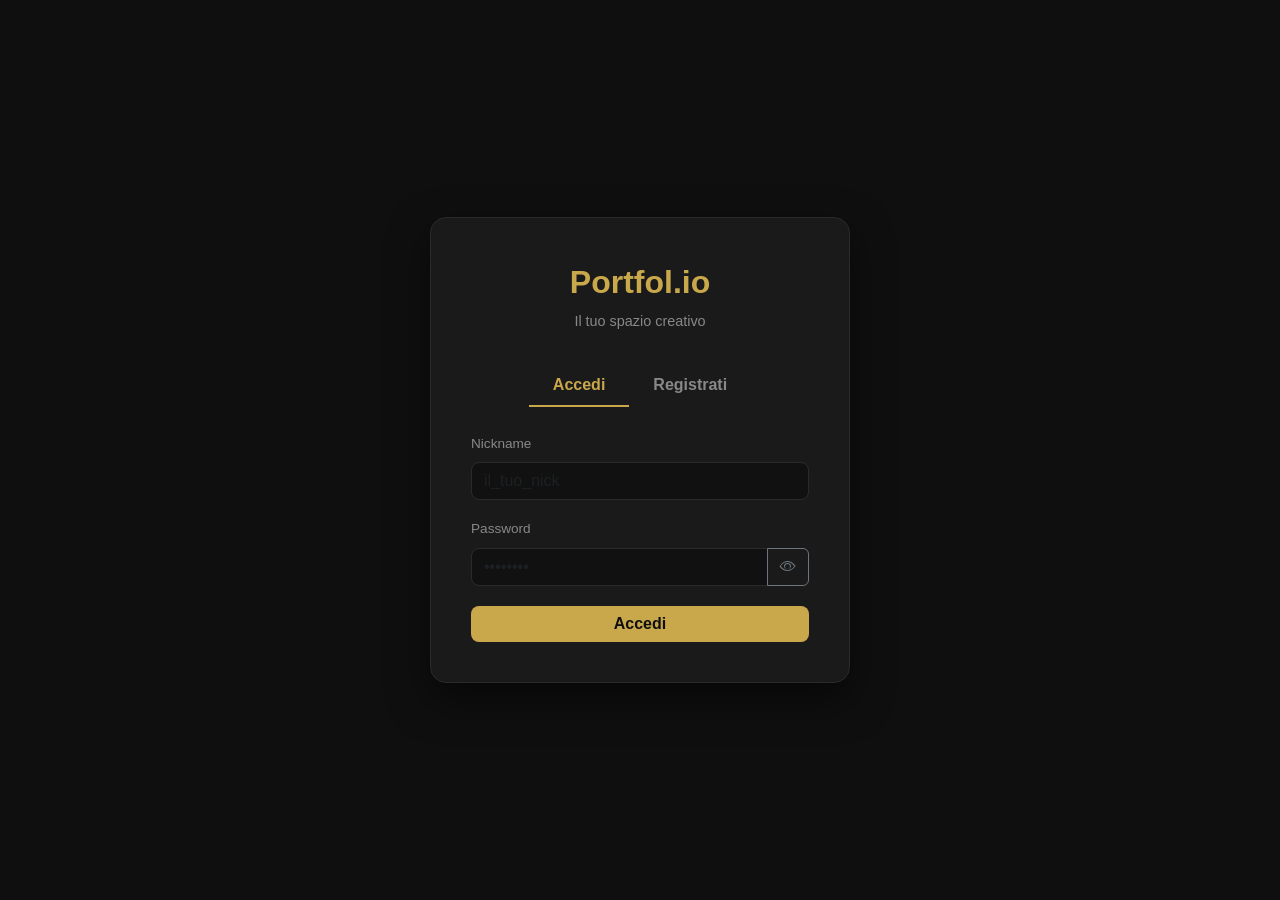
<file: frontend/login.html>
<!DOCTYPE html>
<html lang="it">
<head>
  <meta charset="UTF-8"/>
  <meta name="viewport" content="width=device-width, initial-scale=1.0"/>
  <title>Portfol.io — Accedi</title>
  <link href="https://cdn.jsdelivr.net/npm/bootstrap@5.3.3/dist/css/bootstrap.min.css" rel="stylesheet"/>
  <link href="https://cdn.jsdelivr.net/npm/bootstrap-icons@1.11.3/font/bootstrap-icons.css" rel="stylesheet"/>
  <link href="css/style.css" rel="stylesheet"/>
</head>
<body>
  <div class="auth-container">
    <div class="auth-card">
      <div class="brand">Portfol.io</div>
      <div class="subtitle">Il tuo spazio creativo</div>

      <!-- TABS -->
      <ul class="nav auth-tabs justify-content-center mb-4" id="authTabs">
        <li class="nav-item">
          <button class="nav-link active" onclick="showTab('login')">Accedi</button>
        </li>
        <li class="nav-item">
          <button class="nav-link" onclick="showTab('register')">Registrati</button>
        </li>
      </ul>

      <!-- LOGIN FORM -->
      <form id="login-form" onsubmit="handleLogin(event)">
        <div class="mb-3">
          <label class="form-label">Nickname</label>
          <input type="text" class="form-control" id="login-nick" placeholder="il_tuo_nick" required/>
        </div>
        <div class="mb-3">
          <label class="form-label">Password</label>
          <div class="input-group">
            <input type="password" class="form-control" id="login-password" placeholder="••••••••" required/>
            <button type="button" class="btn btn-outline-secondary" onclick="togglePwd('login-password')">
              <i class="bi bi-eye"></i>
            </button>
          </div>
        </div>
        <div id="login-error" class="text-danger small mb-2 d-none"></div>
        <button type="submit" class="btn btn-accent w-100 mt-1">Accedi</button>
      </form>

      <!-- REGISTER FORM -->
      <form id="register-form" class="d-none" onsubmit="handleRegister(event)">
        <div class="mb-3">
          <label class="form-label">Nickname</label>
          <input type="text" class="form-control" id="reg-nick" placeholder="il_tuo_nick" maxlength="20" required/>
        </div>
        <div class="mb-3">
          <label class="form-label">Email</label>
          <input type="email" class="form-control" id="reg-email" placeholder="email@esempio.it" required/>
        </div>
        <div class="mb-3">
          <label class="form-label">Password</label>
          <div class="input-group">
            <input type="password" class="form-control" id="reg-password" placeholder="min. 8 caratteri" minlength="8" required/>
            <button type="button" class="btn btn-outline-secondary" onclick="togglePwd('reg-password')">
              <i class="bi bi-eye"></i>
            </button>
          </div>
        </div>
        <div id="reg-error" class="text-danger small mb-2 d-none"></div>
        <div id="reg-success" class="text-success small mb-2 d-none"></div>
        <button type="submit" class="btn btn-accent w-100 mt-1">Registrati</button>
      </form>
    </div>
  </div>

  <script src="https://cdn.jsdelivr.net/npm/bootstrap@5.3.3/dist/js/bootstrap.bundle.min.js"></script>
  <script src="js/api.js"></script>
  <script src="js/login.js"></script>
</body>
</html>
</file>
<file: frontend/css/style.css>
:root {
    --bg-dark: #0f0f0f;
    --bg-card: #1a1a1a;
    --bg-card-hover: #222222;
    --accent: #c9a84c;
    --accent-hover: #e0bd6e;
    --text-primary: #f0f0f0;
    --text-muted: #888888;
    --border: #2a2a2a;
    --danger: #e05c5c;
  }
  
  * { box-sizing: border-box; margin: 0; padding: 0; }
  
  body {
    background-color: var(--bg-dark);
    color: var(--text-primary);
    font-family: 'Segoe UI', sans-serif;
    min-height: 100vh;
  }
  
  /* ===== NAVBAR ===== */
  .navbar {
    background-color: #111111 !important;
    border-bottom: 1px solid var(--border);
    padding: 0.8rem 1.5rem;
    position: sticky;
    top: 0;
    z-index: 1000;
  }
  
  .navbar-brand {
    font-size: 1.5rem;
    font-weight: 700;
    color: var(--accent) !important;
    letter-spacing: 1px;
  }
  
  .nav-link {
    color: var(--text-muted) !important;
    transition: color 0.2s;
  }
  .nav-link:hover, .nav-link.active {
    color: var(--accent) !important;
  }
  
  .btn-accent {
    background-color: var(--accent);
    color: #0f0f0f;
    border: none;
    font-weight: 600;
    border-radius: 8px;
    transition: background-color 0.2s;
  }
  .btn-accent:hover {
    background-color: var(--accent-hover);
    color: #0f0f0f;
  }
  
  .btn-outline-accent {
    border: 1px solid var(--accent);
    color: var(--accent);
    background: transparent;
    border-radius: 8px;
    font-weight: 600;
    transition: all 0.2s;
  }
  .btn-outline-accent:hover {
    background-color: var(--accent);
    color: #0f0f0f;
  }
  
  /* MASONRY GRID */
  .masonry-grid {
    columns: 4 280px;
    column-gap: 16px;
    padding: 24px 16px;
  }
  
  .masonry-item {
    break-inside: avoid;
    margin-bottom: 16px;
    border-radius: 12px;
    overflow: hidden;
    background: var(--bg-card);
    cursor: pointer;
    transition: transform 0.2s, box-shadow 0.2s;
    position: relative;
  }
  .masonry-item:hover {
    transform: translateY(-4px);
    box-shadow: 0 8px 24px rgba(0,0,0,0.5);
  }
  
  .masonry-item img {
    width: 100%;
    display: block;
  }
  
  .masonry-overlay {
    position: absolute;
    bottom: 0; left: 0; right: 0;
    background: linear-gradient(transparent, rgba(0,0,0,0.85));
    padding: 20px 14px 12px;
    opacity: 0;
    transition: opacity 0.25s;
  }
  .masonry-item:hover .masonry-overlay {
    opacity: 1;
  }
  
  .masonry-overlay .author {
    font-size: 0.85rem;
    color: var(--text-muted);
  }
  .masonry-overlay .desc {
    font-size: 0.95rem;
    color: var(--text-primary);
    white-space: nowrap;
    overflow: hidden;
    text-overflow: ellipsis;
  }
  
  .like-btn {
    background: none;
    border: none;
    color: var(--text-muted);
    font-size: 0.9rem;
    cursor: pointer;
    padding: 4px 8px;
    border-radius: 6px;
    transition: color 0.2s;
    display: flex;
    align-items: center;
    gap: 4px;
  }
  .like-btn:hover, .like-btn.liked {
    color: var(--danger);
  }
  
  /* LOGIN PAGE */
  .auth-container {
    min-height: 100vh;
    display: flex;
    align-items: center;
    justify-content: center;
    padding: 2rem;
  }
  
  .auth-card {
    background: var(--bg-card);
    border: 1px solid var(--border);
    border-radius: 16px;
    padding: 2.5rem;
    width: 100%;
    max-width: 420px;
    box-shadow: 0 16px 40px rgba(0,0,0,0.5);
  }
  
  .auth-card .brand {
    font-size: 2rem;
    font-weight: 700;
    color: var(--accent);
    text-align: center;
    margin-bottom: 0.3rem;
  }
  .auth-card .subtitle {
    color: var(--text-muted);
    text-align: center;
    font-size: 0.9rem;
    margin-bottom: 2rem;
  }
  
  .auth-tabs .nav-link {
    color: var(--text-muted) !important;
    border: none;
    border-bottom: 2px solid transparent;
    border-radius: 0;
    padding: 0.5rem 1.5rem;
    font-weight: 600;
  }
  .auth-tabs .nav-link.active {
    color: var(--accent) !important;
    border-bottom-color: var(--accent);
    background: transparent;
  }
  
  .form-control, .form-control:focus {
    background-color: #111;
    border: 1px solid var(--border);
    color: var(--text-primary);
    border-radius: 8px;
  }
  .form-control:focus {
    border-color: var(--accent);
    box-shadow: 0 0 0 3px rgba(201,168,76,0.15);
  }
  .form-label { color: var(--text-muted); font-size: 0.85rem; }
  
  /* PROFILO */
  .profile-header {
    background: linear-gradient(180deg, #1a1a1a 0%, var(--bg-dark) 100%);
    border-bottom: 1px solid var(--border);
    padding: 3rem 2rem 2rem;
  }
  
  .avatar-circle {
    width: 90px;
    height: 90px;
    border-radius: 50%;
    background: linear-gradient(135deg, var(--accent), #8a5c1a);
    display: flex;
    align-items: center;
    justify-content: center;
    font-size: 2.2rem;
    font-weight: 700;
    color: #0f0f0f;
    border: 3px solid var(--border);
  }
  
  .profile-nick {
    font-size: 1.6rem;
    font-weight: 700;
    color: var(--text-primary);
  }
  .profile-stat {
    text-align: center;
  }
  .profile-stat .number {
    font-size: 1.3rem;
    font-weight: 700;
    color: var(--accent);
  }
  .profile-stat .label {
    font-size: 0.75rem;
    color: var(--text-muted);
    text-transform: uppercase;
    letter-spacing: 0.5px;
  }
  
  /* UPLOAD MODAL */
  .upload-zone {
    border: 2px dashed var(--border);
    border-radius: 12px;
    padding: 2.5rem;
    text-align: center;
    cursor: pointer;
    transition: border-color 0.2s, background 0.2s;
    background: #111;
  }
  .upload-zone:hover, .upload-zone.drag-over {
    border-color: var(--accent);
    background: rgba(201,168,76,0.05);
  }
  .upload-zone i { font-size: 2rem; color: var(--text-muted); }
  
  .modal-content {
    background: var(--bg-card) !important;
    border: 1px solid var(--border) !important;
    border-radius: 16px !important;
    color: var(--text-primary) !important;
  }
  .modal-header { border-bottom: 1px solid var(--border) !important; }
  .modal-footer { border-top: 1px solid var(--border) !important; }
  .btn-close { filter: invert(1); }
  
  /* RESPONSIVE */
  @media (max-width: 768px) {
    .masonry-grid { columns: 2 160px; }
  }
  @media (max-width: 480px) {
    .masonry-grid { columns: 1; }
    .auth-card { padding: 1.5rem; }
  }
</file>
